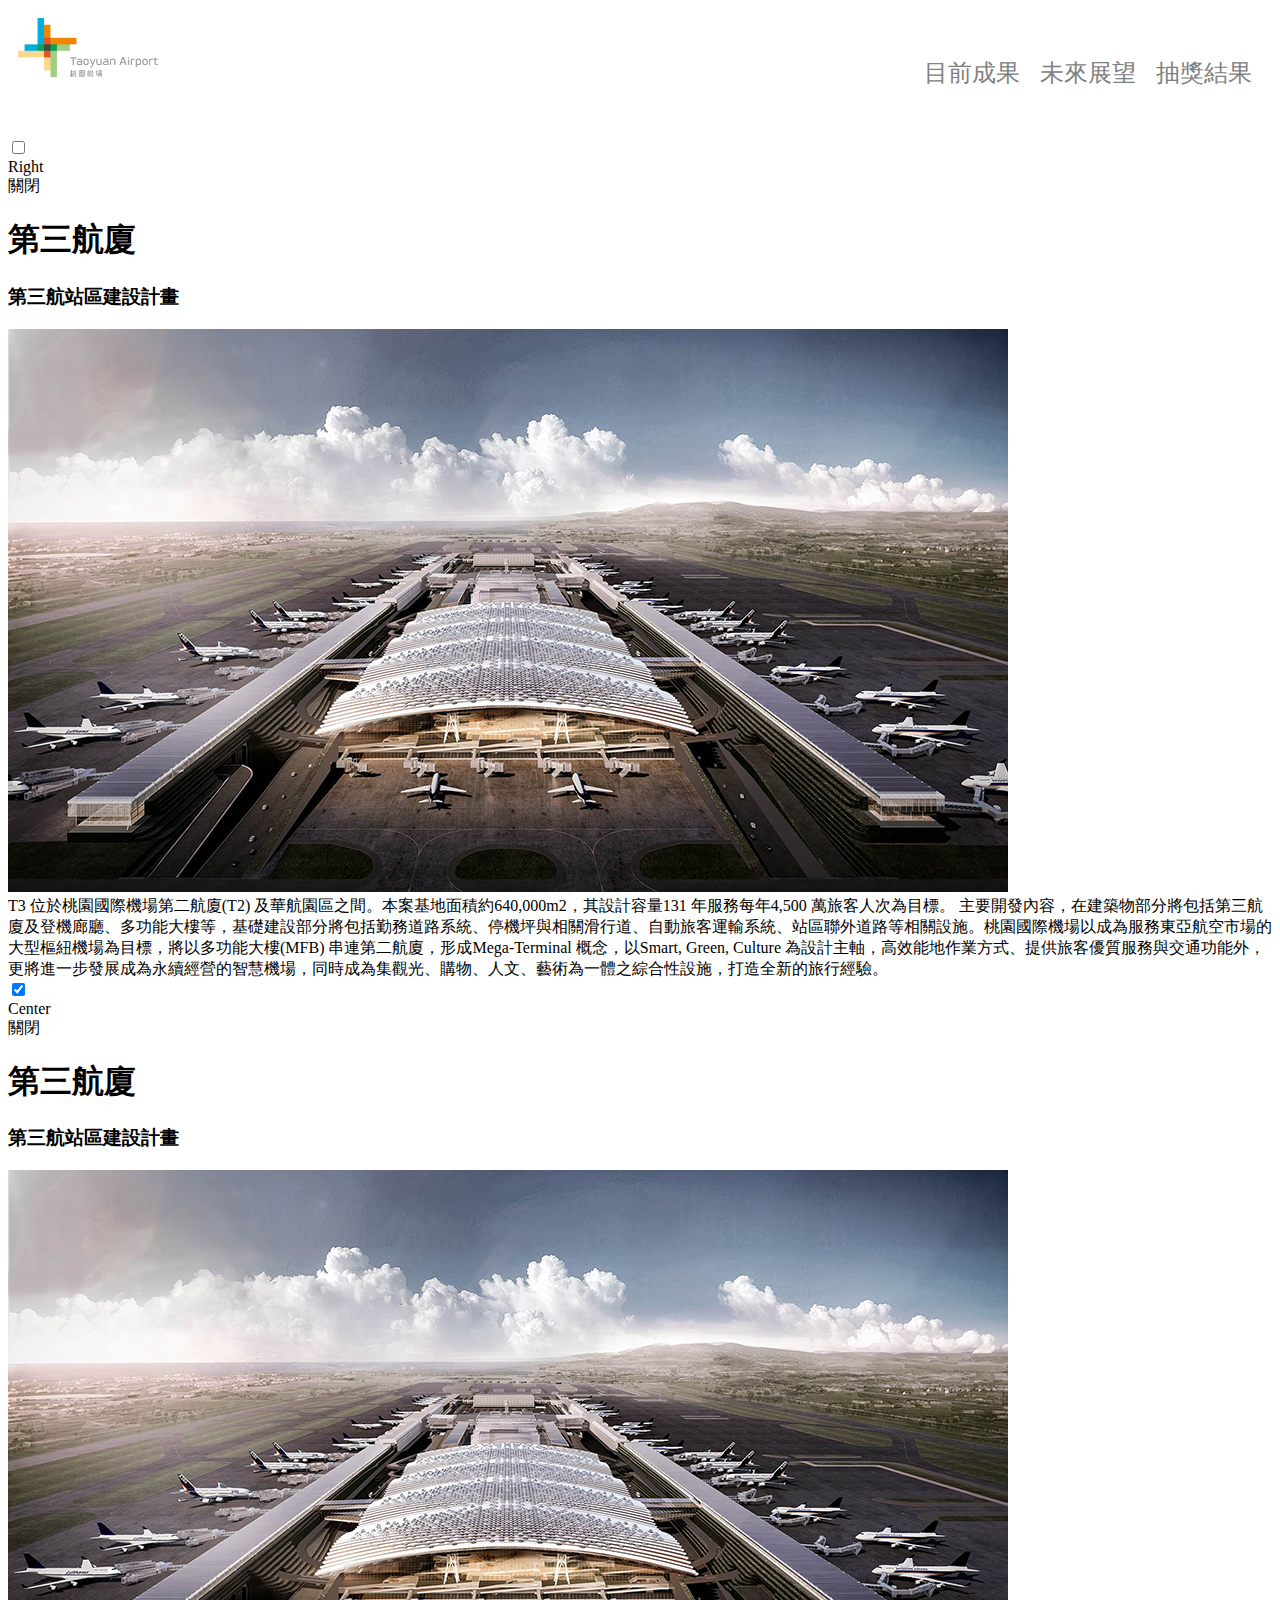
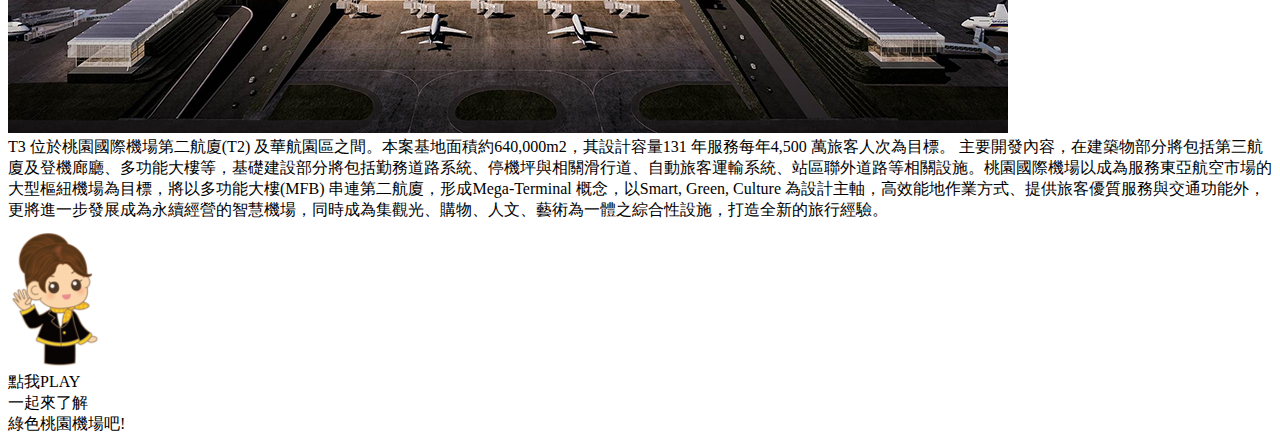
<file: index_nav.html>
<!DOCTYPE html>
<html lang="zh-Hant">

<head>
    <meta charset="UTF-8">
    <meta http-equiv="X-UA-Compatible" content="IE=edge">
    <meta name="viewport" content="width=device-width, initial-scale=1.0">
    <meta property="og:site_name" content="桃園機場" />
    <meta property="og:title" content="桃園機場" />
    <meta property="og:description" content="" />
    <title>桃園機場</title>
    <!-- <link rel="stylesheet" href="./css/index_nav.css"> -->
    <link rel="stylesheet" href="./css/header_nav.css">
</head>

<body>
    <header>
        <div>
            <div class="ham_all">
                <input id="nav_toggle" type="checkbox">
                <label for="nav_toggle" class="ham">
                    <div class="ham_origin">
                        <div class="ham_bar ham_bar_top"></div>
                        <div class="ham_bar ham_bar_middle"></div>
                        <div class="ham_bar ham_bar_bottom"></div>
                    </div>
                </label>
                <div class="menu menu_bg"></div>
                <nav class="menu">
                    <div class="menu_logo">
                        <a href="./index.html" class="menu_logo_a">
                            <img src="./img/logo.png" alt="">
                        </a>
                    </div>
                    <ul class="menu_list">
                        <li class="menu_item">
                            <a class="menu_link" href="#">目前成果</a>
                        </li>
                        <li class="menu_item">
                            <a class="menu_link" href="#">未來展望</a>
                        </li>
                        <li class="menu_item">
                            <a class="menu_link" href="#">抽獎結果</a>
                        </li>
                    </ul>
                </nav>
            </div>
        </div>
    </header>
    <main class="main">
        <div class="sec1_block">
            <div class="sec1_content">
                <input id="sec1_toggle" type="checkbox">
                <label for="sec1_toggle" class="sec1_toggle">
                    <div class="sec1_toggle_origin animate-bounce-up">
                        <div class="sec1_toggle_origin_right">Right</div>
                    </div>
                </label>
                <div class="sec1_menu menu_bg2"></div>
                <div class="sec1_menu">
                    <div>
                        <label for="sec1_toggle" class="sec1_toggle_close">關閉</label>
                    </div>
                    <div class="sec1_menu_content_all">
                        <div class="sec1_menu_content">
                            <h1>第三航廈</h1>
                            <div>
                                <h3>第三航站區建設計畫</h3>
                                <div class="sec1_menu_pic"> 
                                    <img src="./img/t3-plan1.jpeg" alt="">
                                </div>
                                <div class="sec1_menu_txt">
                                    T3 位於桃園國際機場第二航廈(T2) 及華航園區之間。本案基地面積約640,000m2，其設計容量131 年服務每年4,500
                                    萬旅客人次為目標。
                                    主要開發內容，在建築物部分將包括第三航廈及登機廊廳、多功能大樓等，基礎建設部分將包括勤務道路系統、停機坪與相關滑行道、自動旅客運輸系統、站區聯外道路等相關設施。桃園國際機場以成為服務東亞航空市場的大型樞紐機場為目標，將以多功能大樓(MFB)
                                    串連第二航廈，形成Mega-Terminal 概念，以Smart, Green, Culture
                                    為設計主軸，高效能地作業方式、提供旅客優質服務與交通功能外，更將進一步發展成為永續經營的智慧機場，同時成為集觀光、購物、人文、藝術為一體之綜合性設施，打造全新的旅行經驗。
                                </div>
                            </div>
                        </div>
                    </div>
                </div>
            </div>
            <div class="sec1_content_1">
                <input id="sec1_toggle_1" type="checkbox" checked="checked">
                <label for="sec1_toggle_1" class="sec1_toggle_1">
                    <div class="sec1_toggle_origin animate-bounce-up">
                        <div class="sec1_toggle_origin_center">Center</div>
                    </div>
                </label>
                <div class="sec1_menu_1">
                    <div class="sec1_menu_1_1">
                        <div class="sec1_toggle_label">
                            <label for="sec1_toggle_1" class="sec1_toggle_close_1">關閉</label>
                        </div>
                        <div class="sec1_menu_content_all">
                            <div class="sec1_menu_content_1">
                                <h1 class="sec1_menu_content_1_title">第三航廈</h1>
                                <div>
                                    <h3 class="sec1_menu_content_1_title2">第三航站區建設計畫</h3>
                                    <div class="sec1_menu_pic">
                                        <img src="./img/t3-plan1.jpeg" alt="">
                                    </div>
                                    <div class="sec1_menu_txt">
                                        T3 位於桃園國際機場第二航廈(T2) 及華航園區之間。本案基地面積約640,000m2，其設計容量131 年服務每年4,500
                                        萬旅客人次為目標。
                                        主要開發內容，在建築物部分將包括第三航廈及登機廊廳、多功能大樓等，基礎建設部分將包括勤務道路系統、停機坪與相關滑行道、自動旅客運輸系統、站區聯外道路等相關設施。桃園國際機場以成為服務東亞航空市場的大型樞紐機場為目標，將以多功能大樓(MFB)
                                        串連第二航廈，形成Mega-Terminal 概念，以Smart, Green, Culture
                                        為設計主軸，高效能地作業方式、提供旅客優質服務與交通功能外，更將進一步發展成為永續經營的智慧機場，同時成為集觀光、購物、人文、藝術為一體之綜合性設施，打造全新的旅行經驗。
                                    </div>
                                </div>
                            </div>
                        </div>
                    </div>
                </div>
            </div>
        </div>
        <div class="peach_home">
            <div class="peach">
                <img src="./img/peach_logo.png" alt="">
            </div>
            <div class="mwt_border_all">
                <div class="mwt_border">
                    <span class="arrow_b_int"></span>
                    <span class="arrow_b_out"></span>
                    點我PLAY<br>
                    一起來了解<br>
                    綠色桃園機場吧!
                </div>
            </div>
        </div>

    </main>

</body>

</html>
</file>
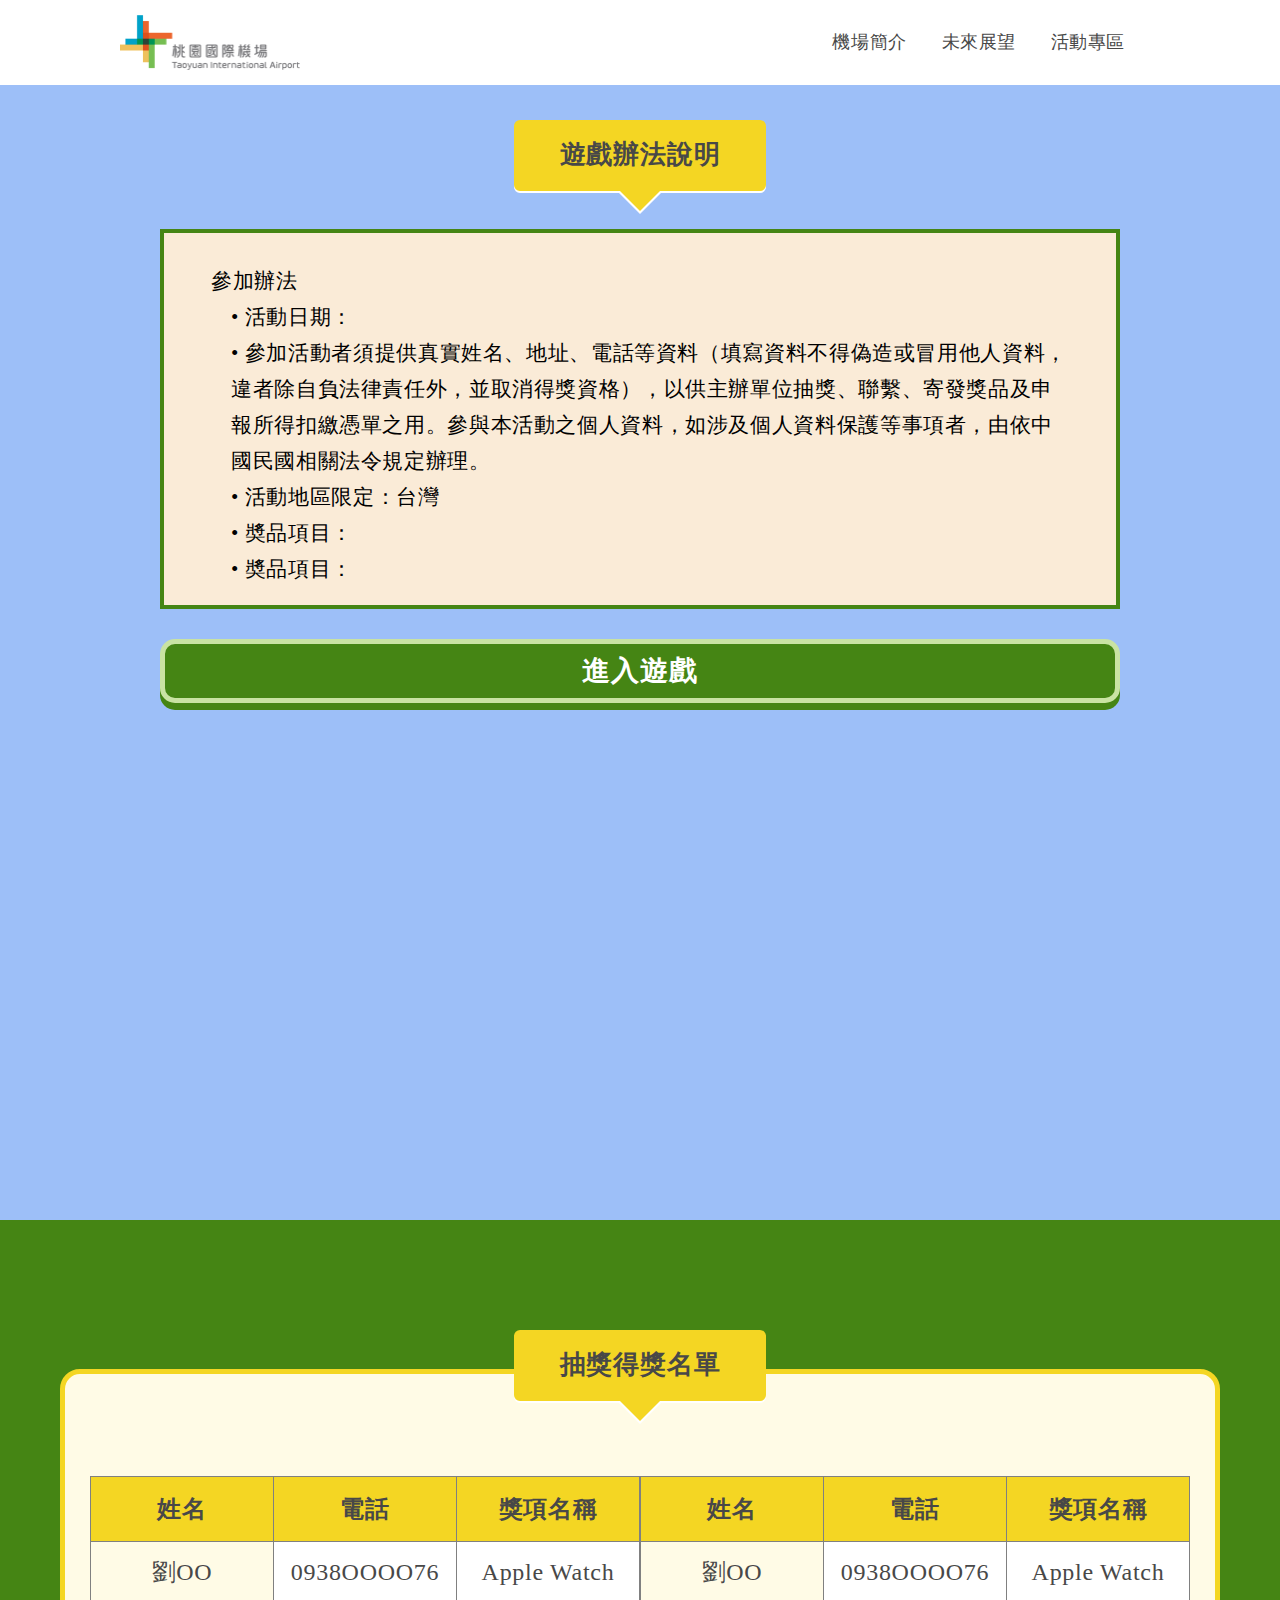
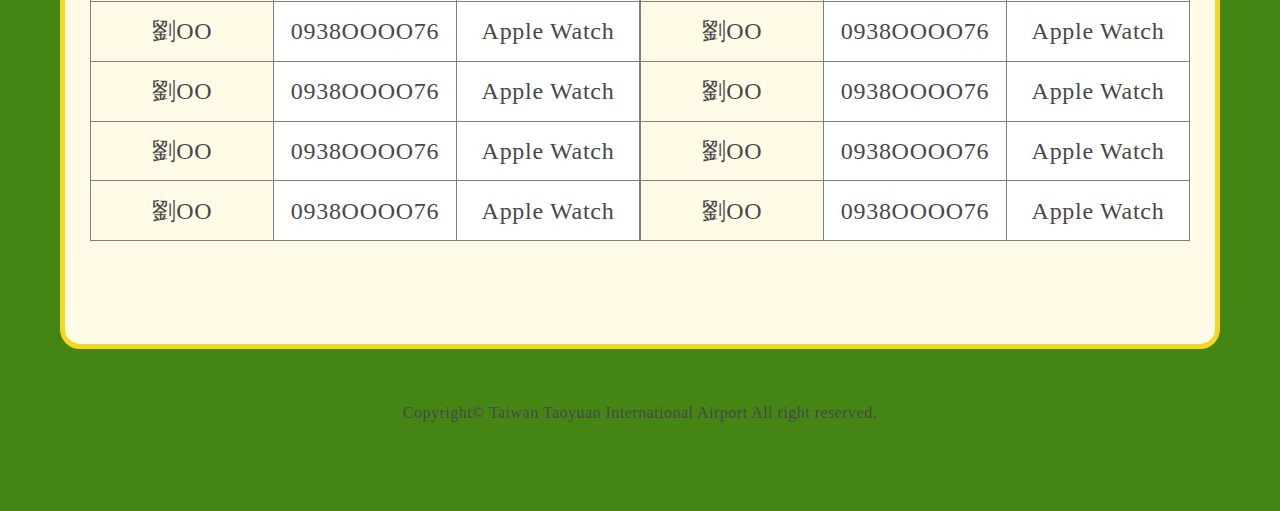
<file: jq_drag/activity.html>
<!DOCTYPE html>
<html lang="en">

<head>
    <meta charset="UTF-8">
    <meta http-equiv="X-UA-Compatible" content="IE=edge">
    <meta name="viewport" content="width=device-width, initial-scale=1.0">
    <title>活動專區</title>
    <link rel="stylesheet" href="./css/activity.css">
</head>

<body>
    <header>
        <nav class="nav">
            <div class="nav_all">
                <div class="nav_logo">
                    <a href="index.html"><img src="./img/PC/logo_PC.png"></a>
                </div>
                <input id="nav-toggle" type="checkbox">
                <label for="nav-toggle" class="ham">
                    <div class="ham-origin">
                        <div class="ham-bar ham-bar--top"></div>
                        <div class="ham-bar ham-bar--middle"></div>
                        <div class="ham-bar ham-bar--bottom"></div>
                    </div>
                </label>
                <div class="nav_title_all">
                    <div class="nav_title">
                        <div class="nav_title1 nav_title_txt" id="nav_introduce">機場簡介</div>
                    </div>
                    <div class="nav_title">
                        <div class="nav_title_txt " id="nav_outlook">未來展望</div>
                    </div>
                    <div class="nav_title nav_title_end">
                        <div class="nav_title_txt">活動專區</adiv>
                        </div>
                    </div>
                </div>
        </nav>

    </header>
    
    <div>
        <div>
            <div class="">
                <div class="activity_main1" >
                    <div class="activity_main1_content">
                        <div class="yellow_border">遊戲辦法說明</div>
                        <div class="activity_main1_content_border">
                            <div class="activity_main1_content_word">
                                <div>參加辦法</div>
                                <div class="activity_main1_content_margin">
                                    <div>• 活動日期：</div>
                                    <div>
                                        • 參加活動者須提供真實姓名、地址、電話等資料（填寫資料不得偽造或冒用他人資料，違者除自負法律責任外，並取消得獎資格），以供主辦單位抽獎、聯繫、寄發獎品及申報所得扣繳憑單之用。參與本活動之個人資料，如涉及個人資料保護等事項者，由依中國民國相關法令規定辦理。
                                    </div>
                                    <div>• 活動地區限定：台灣</div>
                                    <div>• 奬品項目：</div>
                                    <div>• 奬品項目：</div>
                                    <div>• 奬品項目：</div>
                                    <div>• 奬品項目：</div>
                                    <div>• 奬品項目：</div>
                                    <div>• 奬品項目：</div>
                                </div>
                            </div>
                        </div>
                        <div class="activity_main1_btn" id="activityMain1Btn">
                            進入遊戲
                        </div>
                    </div>
                </div>
            </div>
            <div>
                <div class="activity_main2">
                    <div class="activity_main2_content">
                        <div class="yellow_border yellow_border_2">抽獎得獎名單</div>
                        <div class="activity_main2_border">
                            <table border="1">
                                <thead>
                                    <tr>
                                        <th>姓名</th>
                                        <th>電話</th>
                                        <th>獎項名稱</th>
                                    </tr>
                                </thead>
                                <tbody>
                                    <tr class="table_tr">
                                        <td>劉OO</td>
                                        <td class="table_td">0938OOOO76</td>
                                        <td class="table_td">Apple Watch</td>
                                    </tr>
                                    <tr class="table_tr">
                                        <td>劉OO</td>
                                        <td class="table_td">0938OOOO76</td>
                                        <td class="table_td">Apple Watch</td>
                                    </tr>
                                    <tr class="table_tr">
                                        <td>劉OO</td>
                                        <td class="table_td">0938OOOO76</td>
                                        <td class="table_td">Apple Watch</td>
                                    </tr>
                                    <tr class="table_tr">
                                        <td>劉OO</td>
                                        <td class="table_td">0938OOOO76</td>
                                        <td class="table_td">Apple Watch</td>
                                    </tr>
                                    <tr class="table_tr">
                                        <td>劉OO</td>
                                        <td class="table_td">0938OOOO76</td>
                                        <td class="table_td">Apple Watch</td>
                                    </tr>
                                <tbody>
                            </table>
                            <table border="1" class="table_2">
                                <thead class="thead_nd">
                                    <tr>
                                        <th>姓名</th>
                                        <th>電話</th>
                                        <th>獎項名稱</th>
                                    </tr>
                                </thead>
                                <tbody>
                                    <tr class="table_tr">
                                        <td>劉OO</td>
                                        <td class="table_td">0938OOOO76</td>
                                        <td class="table_td">Apple Watch</td>
                                    </tr>
                                    <tr class="table_tr">
                                        <td>劉OO</td>
                                        <td class="table_td">0938OOOO76</td>
                                        <td class="table_td">Apple Watch</td>
                                    </tr>
                                    <tr class="table_tr">
                                        <td>劉OO</td>
                                        <td class="table_td">0938OOOO76</td>
                                        <td class="table_td">Apple Watch</td>
                                    </tr>
                                    <tr class="table_tr">
                                        <td>劉OO</td>
                                        <td class="table_td">0938OOOO76</td>
                                        <td class="table_td">Apple Watch</td>
                                    </tr>
                                    <tr class="table_tr">
                                        <td>劉OO</td>
                                        <td class="table_td">0938OOOO76</td>
                                        <td class="table_td">Apple Watch</td>
                                    </tr>
                                <tbody>
                            </table>
                        </div>
                    </div>
                    <footer>Copyright© Taiwan Taoyuan International Airport All right reserved.</footer>

                </div>
            </div>
        </div>
    </div>
    <script src="./js/activity.js"></script>
</body>

</html>
</file>
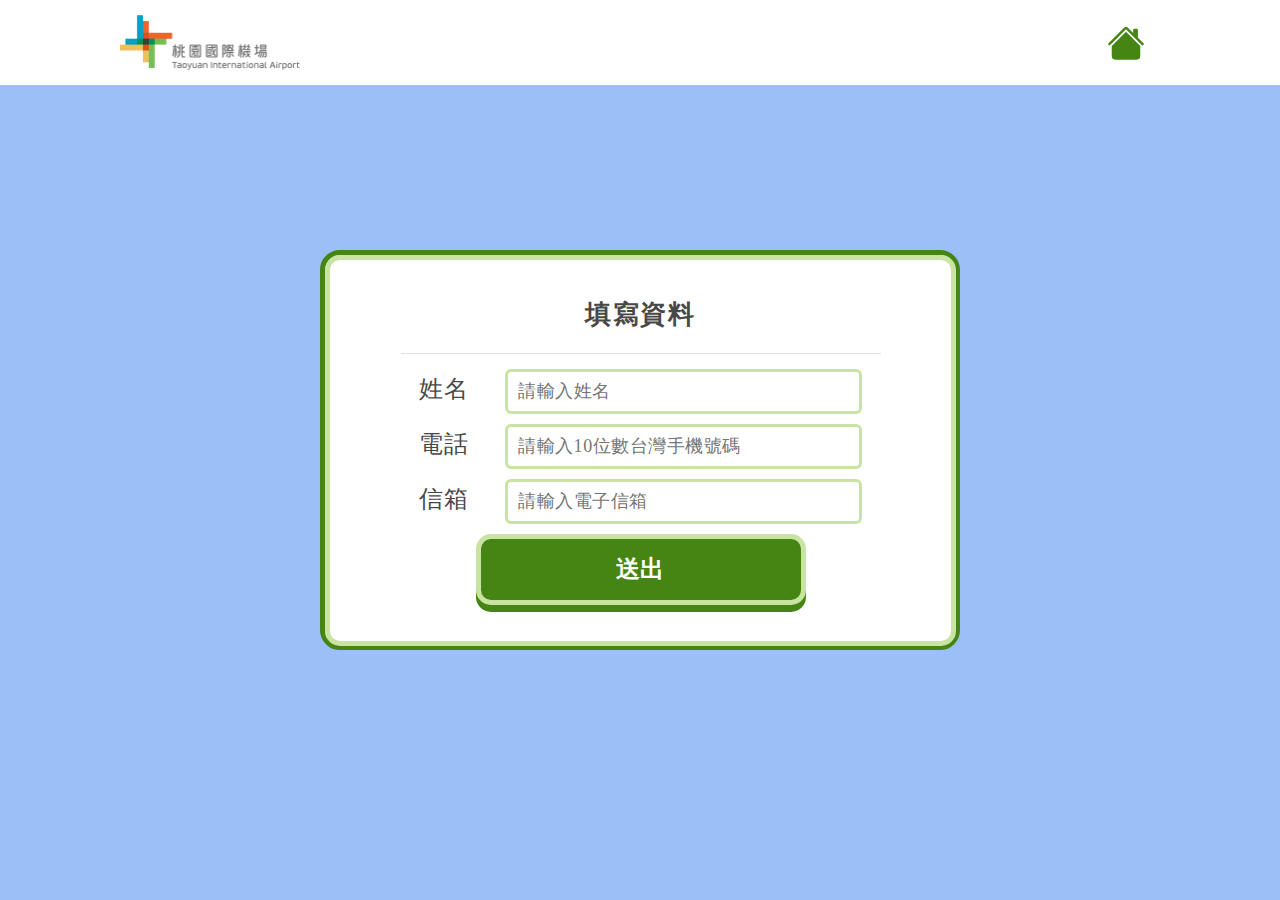
<file: jq_drag/game.html>
<!DOCTYPE html>
<html lang="en">

<head>
    <meta charset="UTF-8">
    <meta http-equiv="X-UA-Compatible" content="IE=edge">
    <meta name="viewport" content="width=device-width, initial-scale=1.0">
    <title>遊戲畫面</title>
    <link rel="stylesheet" href="./css/game.css">
</head>

<body>
    <div>
        <header>
            <nav class="nav">
                <div class="nav_all">
                    <div class="game_nav_logo">
                        <a href="index.html"><img src="./img/PC/logo_PC.png"></a>
                    </div>
                    <div class="nav_title_home">
                        <svg xmlns="http://www.w3.org/2000/svg" width="38" height="38" fill="#458514"
                            class="bi bi-house-fill" viewBox="0 0 16 16">
                            <path fill-rule="evenodd"
                                d="m8 3.293 6 6V13.5a1.5 1.5 0 0 1-1.5 1.5h-9A1.5 1.5 0 0 1 2 13.5V9.293l6-6zm5-.793V6l-2-2V2.5a.5.5 0 0 1 .5-.5h1a.5.5 0 0 1 .5.5z" />
                            <path fill-rule="evenodd"
                                d="M7.293 1.5a1 1 0 0 1 1.414 0l6.647 6.646a.5.5 0 0 1-.708.708L8 2.207 1.354 8.854a.5.5 0 1 1-.708-.708L7.293 1.5z" />
                        </svg>
                    </div>
            </nav>

        </header>
        <div class="game_main">
            <div class="game_main_border1" id="gameForm">
                <div class="game_main_border2">
                    <div class="game_main_content">
                        <div class="game_main_title">填寫資料</div>
                        <form action="" method="get" class="form-example game_form">
                            <div class="form-example">
                                <label class="game_label" for="name">姓名</label>
                                <input class="game_input" type="text" name="name" id="name" placeholder="請輸入姓名" required>
                            </div>
                            <div class="form-example">
                                <label class="game_label" for="phone">電話</label>
                                <input class="game_input" type="tel" name="phone" id="tel" placeholder="請輸入10位數台灣手機號碼" pattern="[0]{1}[9]{1}[0-9]{8}" required>
                            </div>
                            <div class="form-example">
                                <label class="game_label" for="email">信箱</label>
                                <input class="game_input" type="email" name="email" id="email" placeholder="請輸入電子信箱" required>
                            </div>
                            <div class="form-example game_form_btn" id="gameFormSubmit">
                                <input class="game_form_btn_input" type="submit" value="送出">
                                <!-- <div class="game_form_btn_input">送出</div> -->
                            </div>
                        </form>
                    </div>
                </div>
            </div>

            <div class="game_main_border1" id="gameFormDone">
                <div class="game_main_border2">
                    <div class="game_main_content_2">
                        <div class="game_main_title_2">填寫完成</div>
                        <div class="game_main_two_btn">
                            <div class="game_form_btn game_form_btn_gohome">回首頁</div>
                            <div class="game_form_btn_again">再玩一次</div>
                        </div>

                    </div>
                </div>
            </div>
        </div>
    </div>
    <script src="./js/game.js"></script>
</body>

</html>
</file>
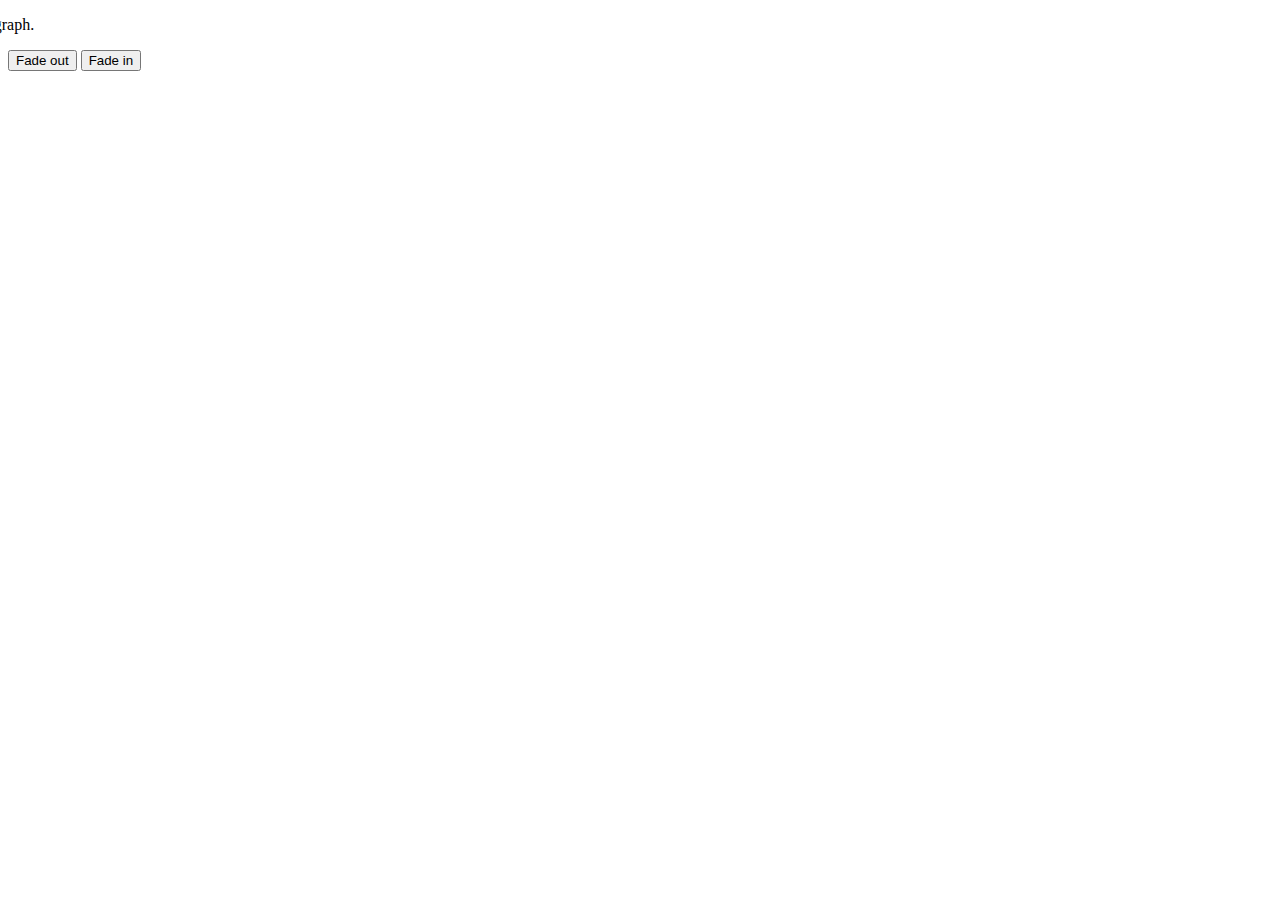
<file: jq_drag/test.html>
<!DOCTYPE html>
<html>

<head>
    <script src="https://ajax.googleapis.com/ajax/libs/jquery/3.6.0/jquery.min.js"></script>
    <script>
        $(document).ready(function () {
            $(".btn1").click(function () {
                $("p").fadeOut();

            });
            $(".btn2").click(function () {
                $("p").fadeIn();
            });
        });
    </script>
    <style>
        p{
            transform: translateX(-100px);
        }
    </style>
</head>

<body>

    <p>This is a paragraph.</p>

    <button class="btn1">Fade out</button>
    <button class="btn2">Fade in</button>

</body>

</html>
</file>
<file: css/header_nav.css>
.ham_all {
  position: relative;
  right: 0px;
}
  
#nav_toggle {
  display: none;
}
.ham {
  display: none;
}

/* Nav Style */

.menu {
  background: #fff;
  width: 100%;
  z-index: 1;
  display: flex;
  justify-content: space-between;
}
.menu_logo{
  width: 140px;
  padding: 10px;
}
.menu_logo_a{
  width: 100px;
}
.menu_logo_a img{
  width: 100%;
}
.menu_list {
  list-style: none;
  font-size: 24px; 
  display: flex;
  justify-content: flex-end;
}

.menu_item {
  padding-right: 20px;
  line-height: 82px;
}

.menu_link {
  text-decoration: none;
  color: gray;
}

.menu_bg {
  width: 100%;
  height: 100%;
  background-color: rgba(105, 102, 102, 0.437);
  display:none;
}
@media (max-width: 768px) {
  .ham_all {
    position: relative;
    right: 0px;
  }
  
  .ham {
    width: 65px;
    height: 65px;
    /* border-radius: 50%; */
    display: block;
    position: absolute;
    right: 10px;
    top: 10px;
    z-index: 2;
    /* background-color: #fff; */
    cursor: pointer;
  }
  
  .ham_origin {
    position: absolute;
    top: 50%;
    right: 62%;
  }
  
  .ham_bar {
    height: 5px;
    width: 40px;
    position: absolute;
    background: gray;
    margin: -1px 0 0 -13px;
    transition: all .5s;
    border-radius: 30px;
  
  }
  
  .ham_bar_top {
    transform: translateY(-14px);
  }
  
  .ham_bar_bottom {
    transform: translateY(14px);
  }
  
  #nav_toggle:checked~.ham .ham_bar_middle {
    opacity: 0;
  }
  
  #nav_toggle:checked~.ham .ham_bar_top {
    transform: rotate(-45deg);
  }
  
  #nav_toggle:checked~.ham .ham_bar_bottom {
    transform: rotate(45deg);
  }
  
  /* Nav Style */
  
  .menu {
    position: fixed;
    right: 0;
    top: 0;
    bottom: 0;
    /*   padding: 30px; */
    background: #fff;
    /* 用 translate 把選單藏到畫面右邊去 */
    transform: translateX(100%);
    transition: transform .5s;
    width: 320px;
    z-index: 1;
  }
  .menu_logo{
    display: none;
  }
  #nav_toggle:checked~.menu {
    transform: none;
  }
  
  .menu_list {
    margin-top: 80px;
    padding: 10px;
    list-style: none;
    text-align: center;
    font-size: 26px;
    display: block;
    width: 320px;
  }
  
  .menu_item {
    padding: 10px;
  }
  
  .menu_link {
    text-decoration: none;
    color: gray;
  }
  
  .menu_bg {
    width: 100%;
    height: 100%;
    background-color: rgba(105, 102, 102, 0.437);
    display: block;
  }
}

@media (max-width: 576px) {}
</file>
<file: jq_drag/css/activity.css>
@import "./common/header.css";
@import "./common/footer.css";

/* width */
::-webkit-scrollbar {
    width: 5px;
}

/* Track */
::-webkit-scrollbar-track {
    background: #C9E3A3;
}

/* Handle */
::-webkit-scrollbar-thumb {
    background: #458514;
}

/* Handle on hover */
::-webkit-scrollbar-thumb:hover {
    background: #458514;
}

/* ===================  yellow_border =====================  */
.yellow_border {
    position: relative;
    width: 252.84px;
    height: 70.8px;
    background: #F4D623;
    border-radius: 6px;
    box-shadow: 0px 2px 0px #fff;
    font-weight: 600;
    font-size: 26px;
    line-height: 36px;
    display: flex;
    justify-content: center;
    align-items: center;
    margin: 0px auto 38px;
}

.yellow_border:after {
    content: '';
    position: absolute;
    bottom: 0;
    left: 50%;
    width: 0;
    height: 0;
    border: 20px solid transparent;
    border-top-color: #F4D623;
    border-bottom: 0;
    margin-left: -20px;
    margin-bottom: -20px;
}

.yellow_border:before {
    content: '';
    position: absolute;
    bottom: 0;
    left: 49.15%;
    width: 0;
    height: 0;
    border: 22px solid transparent;
    border-top-color: #FFF;
    border-bottom: 0;
    margin-left: -20px;
    margin-bottom: -23px;
}

.yellow_border_2 {
    top: 70px;
}

/* ===================  yellow_end =====================  */
/* ===================  table =====================  */
table {
    border-collapse: collapse;
    width: 550px;
    height: 365px;
    text-align: center;
}

thead {
    background-color: #F4D623;
    height: 65px;
    font-weight: 600;
    font-size: 24px;
    line-height: 34px;
}

td {
    font-weight: 400;
    font-size: 24px;
    line-height: 34px;
    width: 177px;
}

.table_td {
    background-color: #fff;
}

/* ===================  table end =====================  */
/* ===================  main1  =====================  */
.activity_main1 {
    width: 100%;
    height: 1220px;
    background-color: rgba(157, 191, 248, 1);
}

.activity_main1_content {
    width: 960px;
    margin: 0px auto;
    padding-top: 120px;
}

.activity_main1_content_border {
    border: 4px solid #458514;
    width: 960px;
    height: 380px;
    background-color: antiquewhite;
}

.activity_main1_content_word {
    margin: 30px auto;
    width: 858px;
    font-weight: 500;
    font-size: 21px;
    line-height: 36px;
    overflow-y: scroll;
    letter-spacing: 0.1em;
    height: 320px;
    color: #000000;
}

.activity_main1_content_margin {
    margin-left: 20px;
}

.activity_main1_btn {
    margin-top: 30px;
    background: #458514;
    border: 5px solid #C9E3A3;
    border-radius: 15px;
    width: 960px;
    height: 64px;
    display: flex;
    align-items: center;
    justify-content: center;
    font-weight: 600;
    font-size: 28px;
    line-height: 30px;
    color: #fff;
    box-shadow: 0px 7px 0px #458514;
    cursor: pointer;
}

.activity_main1_btn:hover {
    box-shadow: 0px 0px 0px #458514;
    transform: translateY(10px);
}

/* ===================  main1 end =====================  */
/* ===================  main2  =====================  */
.activity_main2 {
    width: 100%;
    height: 891px;
    background: #458514;
}

.activity_main2_content {
    width: 1160px;
    margin: 0px auto;
    padding-top: 40px;
}

.activity_main2_border {
    background: #FFFBE6;
    border: 5px solid #F4D623;
    padding: 0px 25px;
    border-radius: 20px;
    width: 1160px;
    height: 580px;
}

/* ===================  main2 end =====================  */
@media (min-width: 1400px) {
    .activity_main2_content {
        width: 1200px;
    }

    .activity_main2_border {
        width: 1200px;
    }

}

@media (min-width: 1200px) {
    .activity_main2_border {
        display: flex;
        justify-content: space-between;
        align-items: center;
    }

}

@media (max-width: 1199.98px) {
    .activity_main1_content {
        width: 700px;
        padding-top: 40px;
    }

    .activity_main1_content_border {
        width: 700px;
        height: 380px;
    }

    .activity_main1_content_word {
        width: 626px;
        height: 320px;
    }

    .activity_main1_btn {
        width: 700px;
        height: 64px;
    }

    .activity_main2_content {
        width: 700px;
        /* padding-top: 40px; */
    }

    .activity_main2_border {
        padding: 55px 25px;
        width: 700px;
        height: 600px;
    }

    table {
        margin: 0 auto;
        height: 285px;
    }

    .table_2 {
        height: 220px;
    }

    .thead {
        height: 40px;
    }

    .thead_nd {
        display: none;
    }

    .table_tr {
        /* height: 30px; */
    }

}

@media (max-width: 992px) {}

@media (max-width: 768px) {
    .activity_main1_content {
        width: 500px;
        padding-top: 40px;
    }

    .activity_main1_content_border {
        border: 4px solid #458514;
        width: 500px;
        height: 380px;
    }

    .activity_main1_content_word {
        margin: 20px auto;
        width: 450px;
        font-size: 18px;
        line-height: 36px;
    }

    .activity_main1_btn {
        width: 500px;
        height: 64px;
    }

    .activity_main2_content {
        width: 500px;
        /* padding-top: 40px; */
    }

    .activity_main2_border {
        padding: 75px 25px;
        width: 500px;
        height: 650px;

    }

    table {
        margin: 0 auto;
        height: 285px;
        width: 450px;
    }

    td {
        font-size: 18px;
    }

    .table_2 {
        height: 220px;
    }

    .thead {
        height: 40px;
    }

    .thead_nd {
        display: none;
    }

    .table_tr {
        /* height: 30px; */
    }
}

@media (max-width: 576px) {
    .yellow_border {
        width: 205px;
        height: 70.36px;
        font-size: 21px;
        font-weight: 400;
        margin: 0px auto 30px;
    }

    .activity_main1_content {
        width: 320px;
    }

    .activity_main1_content_border {
        border: 3px solid #458514;
        width: 310px;
        height: 390px;
    }

    .activity_main1_content_word {
        width: 290px;
        font-weight: 500;
        font-size: 16px;
        line-height: 30px;
        padding: 0px 5px;
    }

    .activity_main1_btn {
        width: 310px;
        height: 56px;
        font-weight: 400;
        font-size: 19.514px;
        line-height: 27px;
    }

    .activity_main2_content {
        width: 310px;
    }

    .activity_main2_border {
        padding: 62px 10px;
        width: 320px;
        height: 560px;
    }

    table {
        height: 240px;
        width: 290px;
    }
    thead{
        height: 30px;
    }
    th {
        font-weight: 400;
        font-size: 16px;
        line-height: 20px;
    }

    .table_td {
        font-weight: 400;
        font-size: 14px;
        line-height: 18px;
    }
    .table_2 {
        height: 220px;
    }
}
</file>
<file: jq_drag/css/game.css>
@import "./common/header.css";
@import "./common/footer.css";

.game_main {
    width: 100%;
    height: 100vh;
    background-color: rgba(157, 191, 248, 1);
}

#gameFormDone{
    display: none;
}
.game_main_border1 {
    border: 5px solid #458514;
    border-radius: 20px;
    width: 640px;
    height: 400px;
    background-color: #C9E3A3;
    position: absolute;
    top: 50%;
    left: 50%;
    transform: translate(-50%, -50%);
}

.game_main_border2 {
    width: 631px;
    height: 391px;
    border: 5px solid #C9E3A3;
    background: #FFFFFF;
    border-radius: 15px;
    display: flex;
    justify-content: center;
    align-items: center;

}

.game_main_content {
    width: 480px;
    text-align: center;
}

.game_main_title {
    font-weight: 600;
    font-size: 26px;
    line-height: 36px;
    text-align: center;
    letter-spacing: 0.06em;
    width: 480px;
    border-bottom: 1px solid #E0E2E6;
    padding-bottom: 20px;
    margin-bottom: 15px;
}

.game_main_title_2 {
    font-weight: 600;
    font-size: 26px;
    line-height: 36px;
    text-align: center;
    letter-spacing: 0.06em;
    width: 600px;
    padding-bottom: 100px;
}

.game_form {
    margin: 0 auto;
}

.game_label {
    font-weight: 500;
    font-size: 24px;
    line-height: 35px;
}

.game_input {
    border: 3px solid #C9E3A3;
    border-radius: 6px;
    width: 357px;
    height: 45px;
    margin-left: 32px;
    margin-bottom: 10px;
    outline:medium;
    padding-left: 10px;
    font-size: 18px;
}
.game_input:hover{
    border: 3px solid #458514;
}
.game_input:focus{
    border: 3px solid #458514;
}

.game_form_btn {
    margin-top: 14px;
    background: #458514;
    border: 5px solid #C9E3A3;
    border-radius: 15px;
    width: 330px;
    height: 71px;
    display: flex;
    align-items: center;
    justify-content: center;
    font-weight: 600;
    font-size: 28px;
    line-height: 30px;
    color: #fff;
    box-shadow: 0px 7px 0px #458514;
    margin: 0 auto;
}

.game_form_btn:hover {
    box-shadow: 0px 0px 0px #458514;
    transform: translateY(10px);
}

.game_form_btn_input {
    border: 0;
    background-color: #458514;
    font-weight: 600;
    font-size: 24px;
    line-height: 30px;
    color: #FFFFFF;
    width: 100%;
    height: 100%;
    border-radius: 15px;
}

.game_main_content_2 {
    width: 600px;
    margin-top: 90px;
    text-align: center;
}

.game_main_two_btn {
    display: flex;
    justify-content: space-between;
}

.game_form_btn_gohome {
    width: 260px;
    height: 71px;
}

.game_form_btn_again {
    margin-top: 14px;
    background: #FA841F;
    border: 5px solid #FFC390;
    border-radius: 15px;
    width: 260px;
    height: 71px;
    display: flex;
    align-items: center;
    justify-content: center;
    font-weight: 600;
    font-size: 28px;
    line-height: 30px;
    color: #fff;
    box-shadow: 0px 7px 0px #FA841F;
    margin: 0 auto;
}

.game_form_btn_again:hover {
    box-shadow: 0px 0px 0px #FA841F;
    transform: translateY(10px);
}

@media (max-width: 767.98px) {
    .game_main {
        height: calc(100vh - 65px);
    }

    .game_main_border1 {
        width: 500px;
    }

    .game_main_border2 {
        width: 489px;
    }

    .game_main_content {
        width: 400px;
    }

    .game_main_title {
        width: 400px;
    }

    .game_input {
        width: 280px;
    }

    .game_form_btn {
        margin-top: 10px;
        width: 330px;
        height: 65px;
        font-size: 26px;
        line-height: 30px;
    }
    .game_main_content_2{
        width: 500px;
    }
    .game_form_btn_gohome {
        width: 200px;
        height: 65px;
    }

    .game_form_btn_again {
        margin-top: 10px;
        width: 200px;
        height: 65px;
    }
    .game_main_title_2{
        width: 500px;
    }
}

@media (max-width: 575.98px) {
    .game_main_border1 {
        width: 300px;
        height: 360px;
    }

    .game_main_border2 {
        width: 289px;
        height: 350px;
    }
    .game_main_content_2{
        margin-top: 66px;
    }
    .game_main_content {
        width: 260px;
    }

    .game_main_title {
        width: 260px;
        font-size: 21px;
        padding-bottom: 20px;
        margin-bottom: 30px;
    }

    .game_label {
        font-size: 18px;
    }

    .game_input {
        width: 192px;
        margin-left: 10px;
        padding-left: 5px;
        font-size: 14px;
    }

    .game_main_two_btn{
        display: block;
    }
    .game_main_title_2 {
        width: 500px;
        padding-bottom: 80px;
    }
    .game_form_btn {
        margin-top: 10px;
        width: 220px;
        height: 50px;
        font-weight: 500;
        line-height: 30px;
    }
    .game_form_btn_input {
        border: 0;
        background-color: #458514;
        font-weight: 600;
        font-size: 22px;
        line-height: 22px;
        color: #FFFFFF;
    }
    .game_form_btn_again{
        margin: 20px auto 10px;
        width: 220px;
        height: 50px;
        font-weight: 500;
        line-height: 30px;
    }

}
</file>
